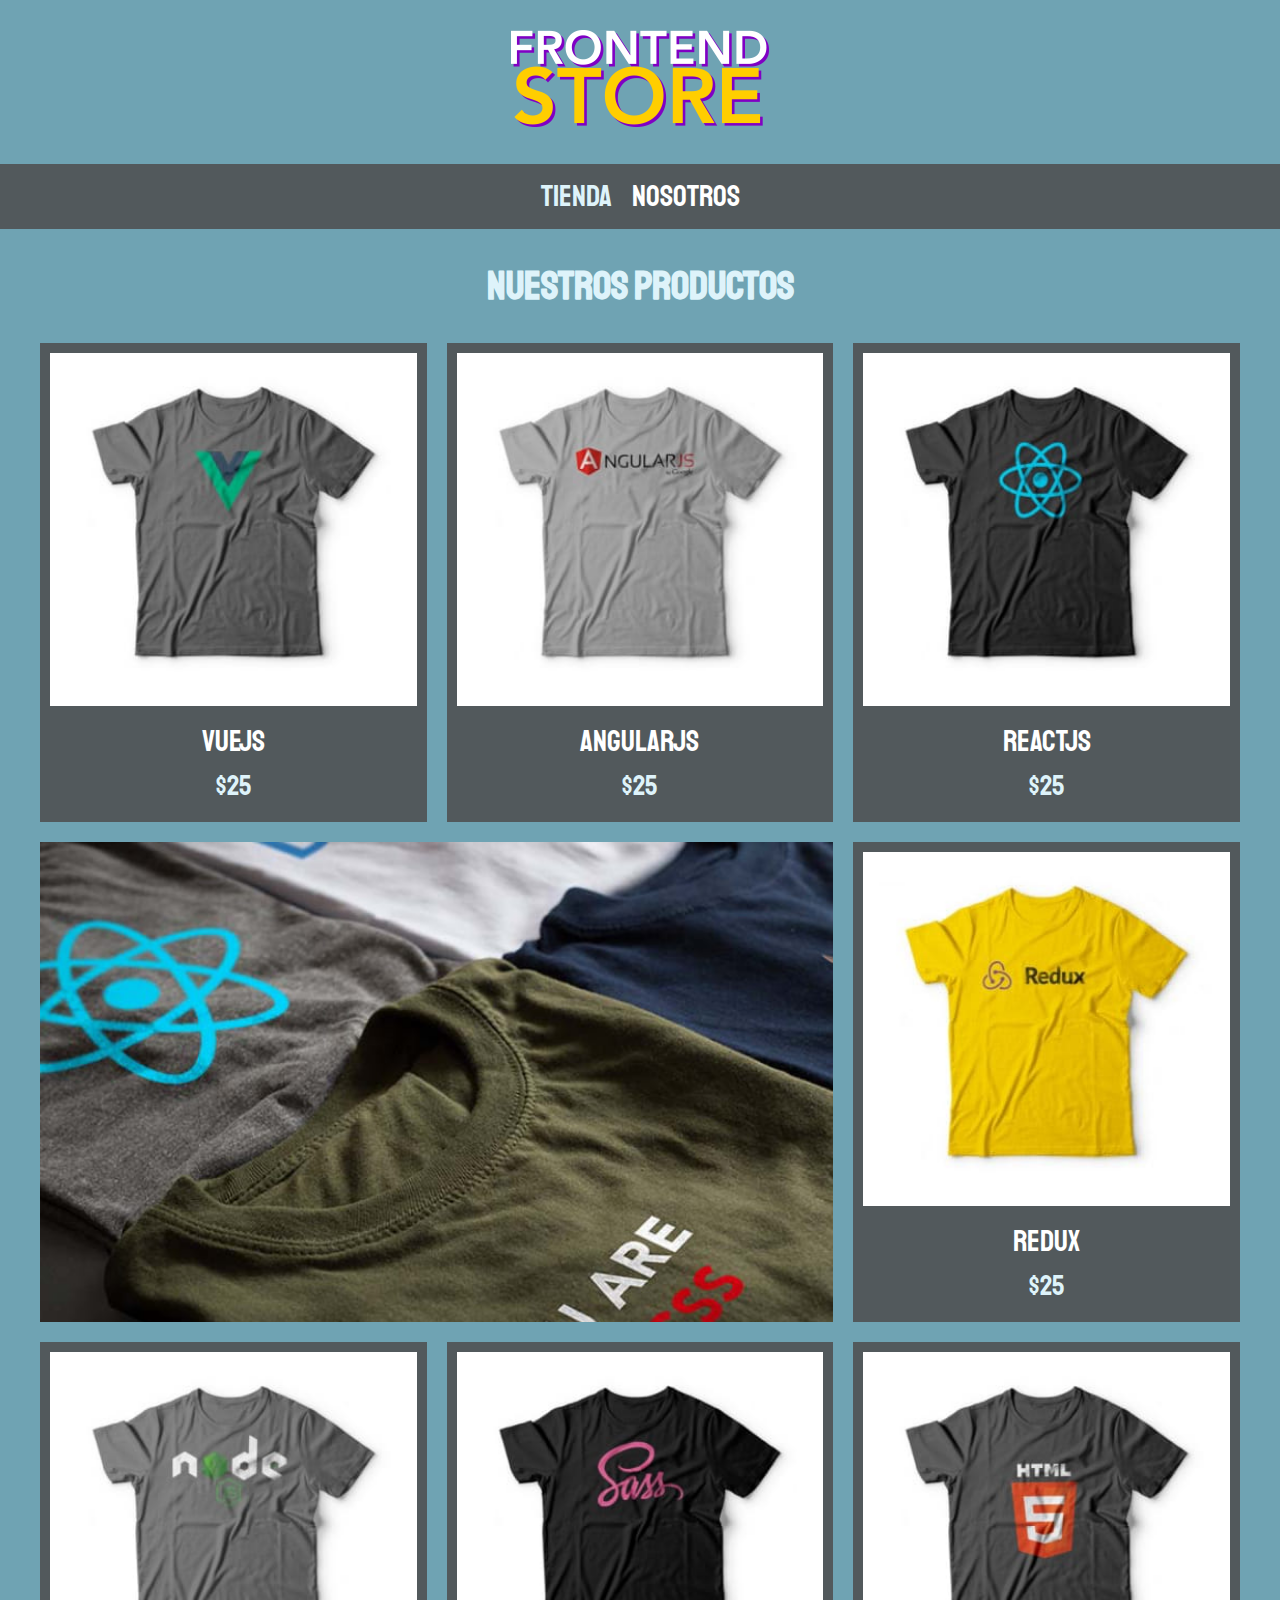
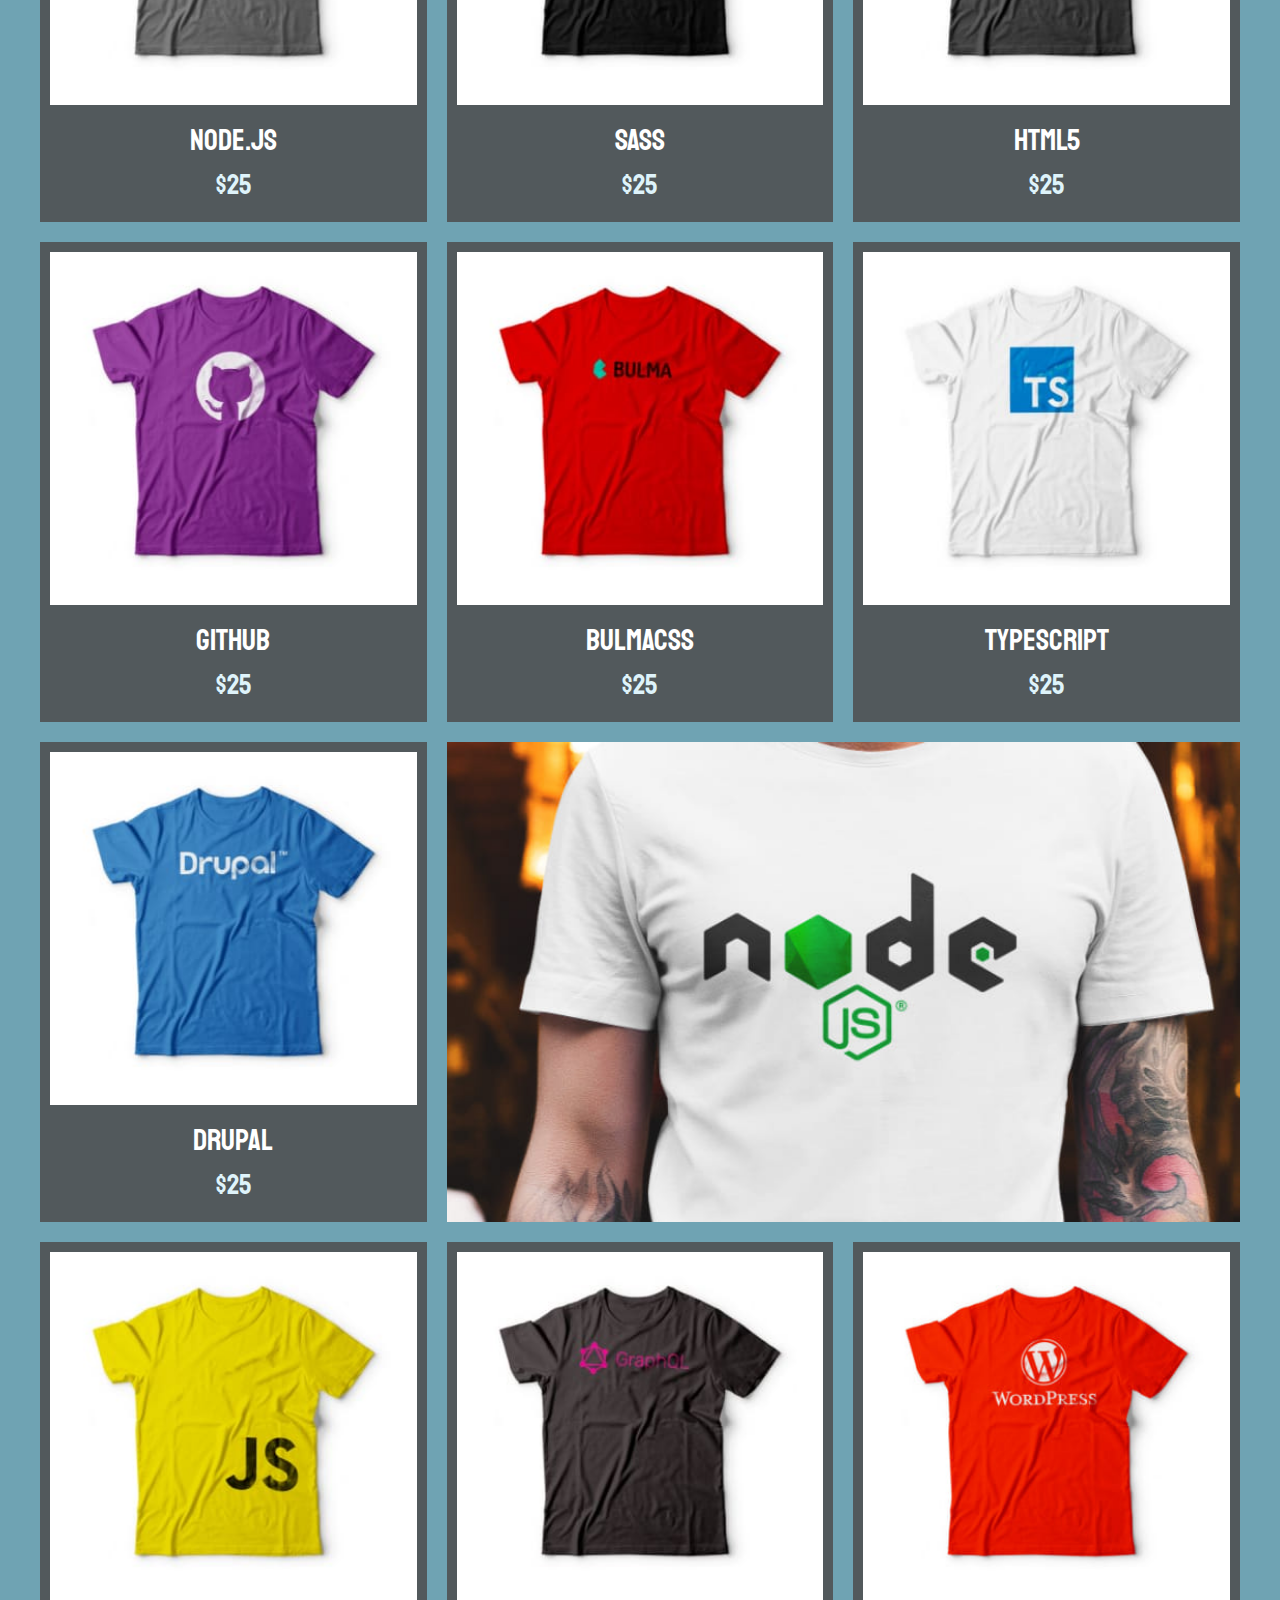
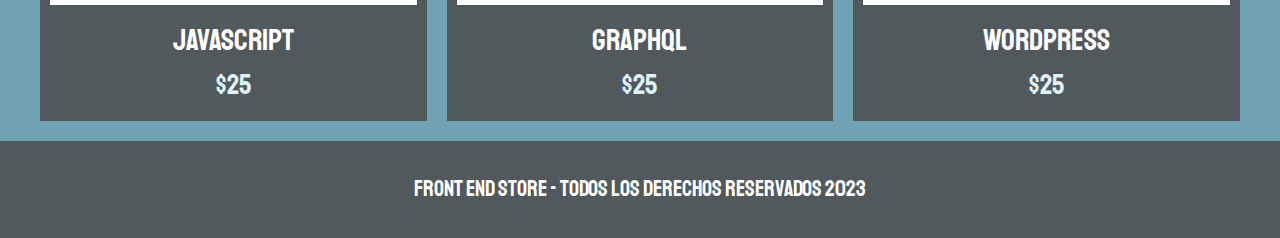
<file: index.html>
<!DOCTYPE html>
<html lang="en">
<head>
    <meta charset="UTF-8">
    <meta http-equiv="X-UA-Compatible" content="IE=edge">
    <meta name="viewport" content="width=device-width, initial-scale=1.0">
    <title>FrontEnt Store</title>
    <link rel="stylesheet" href="assets/styles/normalize.css">
    <link rel="preconnect" href="https://fonts.googleapis.com">
    <link rel="preconnect" href="https://fonts.gstatic.com" crossorigin>
    <link href="https://fonts.googleapis.com/css2?family=Staatliches&display=swap" rel="stylesheet">
    <link rel="stylesheet" href="assets/styles/style.css">

</head>
<body>
    <header class = "header">    
        <a href="index.html">
            <img class = "header__logo" src="assets/images/logo.png" alt="Logotipo">
        </a>
    </header>

    <nav class = "navegacion">
        <a class = "navegacion__enlace navegacion__enlace--activo" href="index.html">Tienda</a>
        <a class = "navegacion__enlace" href="nosotros.html">Nosotros</a>
    </nav>

<main class = "contenedor">
    <h1>Nuestros Productos</h1>

    <div class="grid">
        <div class="producto">
            <a href="producto.html">
            <img class = "producto__imagen" src="assets/images/1.jpg" alt="imagen camisa">
            <div class = "producto__informacion">
                <p class = "producto__nombre">VueJS</p>
                <p class = "producto__precio">$25</p>
            </div>
        </a>
        </div> <!-- producto -->
        <div class="producto">
            <a href="producto.html">
            <img class = "producto__imagen" src="assets/images/2.jpg" alt="imagen camisa">
            <div class = "producto__informacion">
                <p class = "producto__nombre">AngularJS</p>
                <p class = "producto__precio">$25</p>
            </div>
        </a>
        </div> <!-- producto -->
        <div class="producto">
            <a href="producto.html">
            <img class = "producto__imagen" src="assets/images/3.jpg" alt="imagen camisa">
            <div class = "producto__informacion">
                <p class = "producto__nombre">ReactJS</p>
                <p class = "producto__precio">$25</p>
            </div>
        </a>
        </div> <!-- producto -->
        <div class="producto">
            <a href="producto.html">
            <img class = "producto__imagen" src="assets/images/4.jpg" alt="imagen camisa">
            <div class = "producto__informacion">
                <p class = "producto__nombre">Redux</p>
                <p class = "producto__precio">$25</p>
            </div>
        </a>
        </div> <!-- producto -->
        <div class="producto">
            <a href="producto.html">
            <img class = "producto__imagen" src="assets/images/5.jpg" alt="imagen camisa">
            <div class = "producto__informacion">
                <p class = "producto__nombre">Node.JS</p>
                <p class = "producto__precio">$25</p>
            </div>
        </a>
        </div> <!-- producto -->
        <div class="producto">
            <a href="producto.html">
            <img class = "producto__imagen" src="assets/images/6.jpg" alt="imagen camisa">
            <div class = "producto__informacion">
                <p class = "producto__nombre">Sass</p>
                <p class = "producto__precio">$25</p>
            </div>
        </a>
        </div> <!-- producto -->
        <div class="producto">
            <a href="producto.html">
            <img class = "producto__imagen" src="assets/images/7.jpg" alt="imagen camisa">
            <div class = "producto__informacion">
                <p class = "producto__nombre">Html5</p>
                <p class = "producto__precio">$25</p>
            </div>
        </a>
        </div> <!-- producto -->
        <div class="producto">
            <a href="producto.html">
            <img class = "producto__imagen" src="assets/images/8.jpg" alt="imagen camisa">
            <div class = "producto__informacion">
                <p class = "producto__nombre">Github</p>
                <p class = "producto__precio">$25</p>
            </div>
        </a>
        </div> <!-- producto -->
        <div class="producto">
            <a href="producto.html">
            <img class = "producto__imagen" src="assets/images/9.jpg" alt="imagen camisa">
            <div class = "producto__informacion">
                <p class = "producto__nombre">Bulmacss</p>
                <p class = "producto__precio">$25</p>
            </div>
        </a>
        </div> <!-- producto -->
        <div class="producto">
            <a href="producto.html">
            <img class = "producto__imagen" src="assets/images/10.jpg" alt="imagen camisa">
            <div class = "producto__informacion">
                <p class = "producto__nombre">typescript</p>
                <p class = "producto__precio">$25</p>
            </div>
        </a>
        </div> <!-- producto -->
        <div class="producto">
            <a href="producto.html">
            <img class = "producto__imagen" src="assets/images/11.jpg" alt="imagen camisa">
            <div class = "producto__informacion">
                <p class = "producto__nombre">Drupal</p>
                <p class = "producto__precio">$25</p>
            </div>
        </a>
        </div> <!-- producto -->
        <div class="producto">
            <a href="producto.html">
            <img class = "producto__imagen" src="assets/images/12.jpg" alt="imagen camisa">
            <div class = "producto__informacion">
                <p class = "producto__nombre">javascript</p>
                <p class = "producto__precio">$25</p>
            </div>
        </a>
        </div> <!-- producto -->
        <div class="producto">
            <a href="producto.html">
            <img class = "producto__imagen" src="assets/images/13.jpg" alt="imagen camisa">
            <div class = "producto__informacion">
                <p class = "producto__nombre">Graphql</p>
                <p class = "producto__precio">$25</p>
            </div>
        </a>
        </div> <!-- producto -->
        <div class="producto">
            <a href="producto.html">
            <img class = "producto__imagen" src="assets/images/14.jpg" alt="imagen camisa">
            <div class = "producto__informacion">
                <p class = "producto__nombre">Wordpress</p>
                <p class = "producto__precio">$25</p>
            </div>
        </a>
        </div> <!-- producto -->

        <div class="grafico grafico--camisas"></div>
        <div class="grafico grafico--node"></div>
    </div><!--grid -->
</main>



    <footer class = "footer">
        <p class = "footer__texto">Front End Store - Todos los derechos Reservados 2023</p>
    </footer>
</body>
</html>
</file>
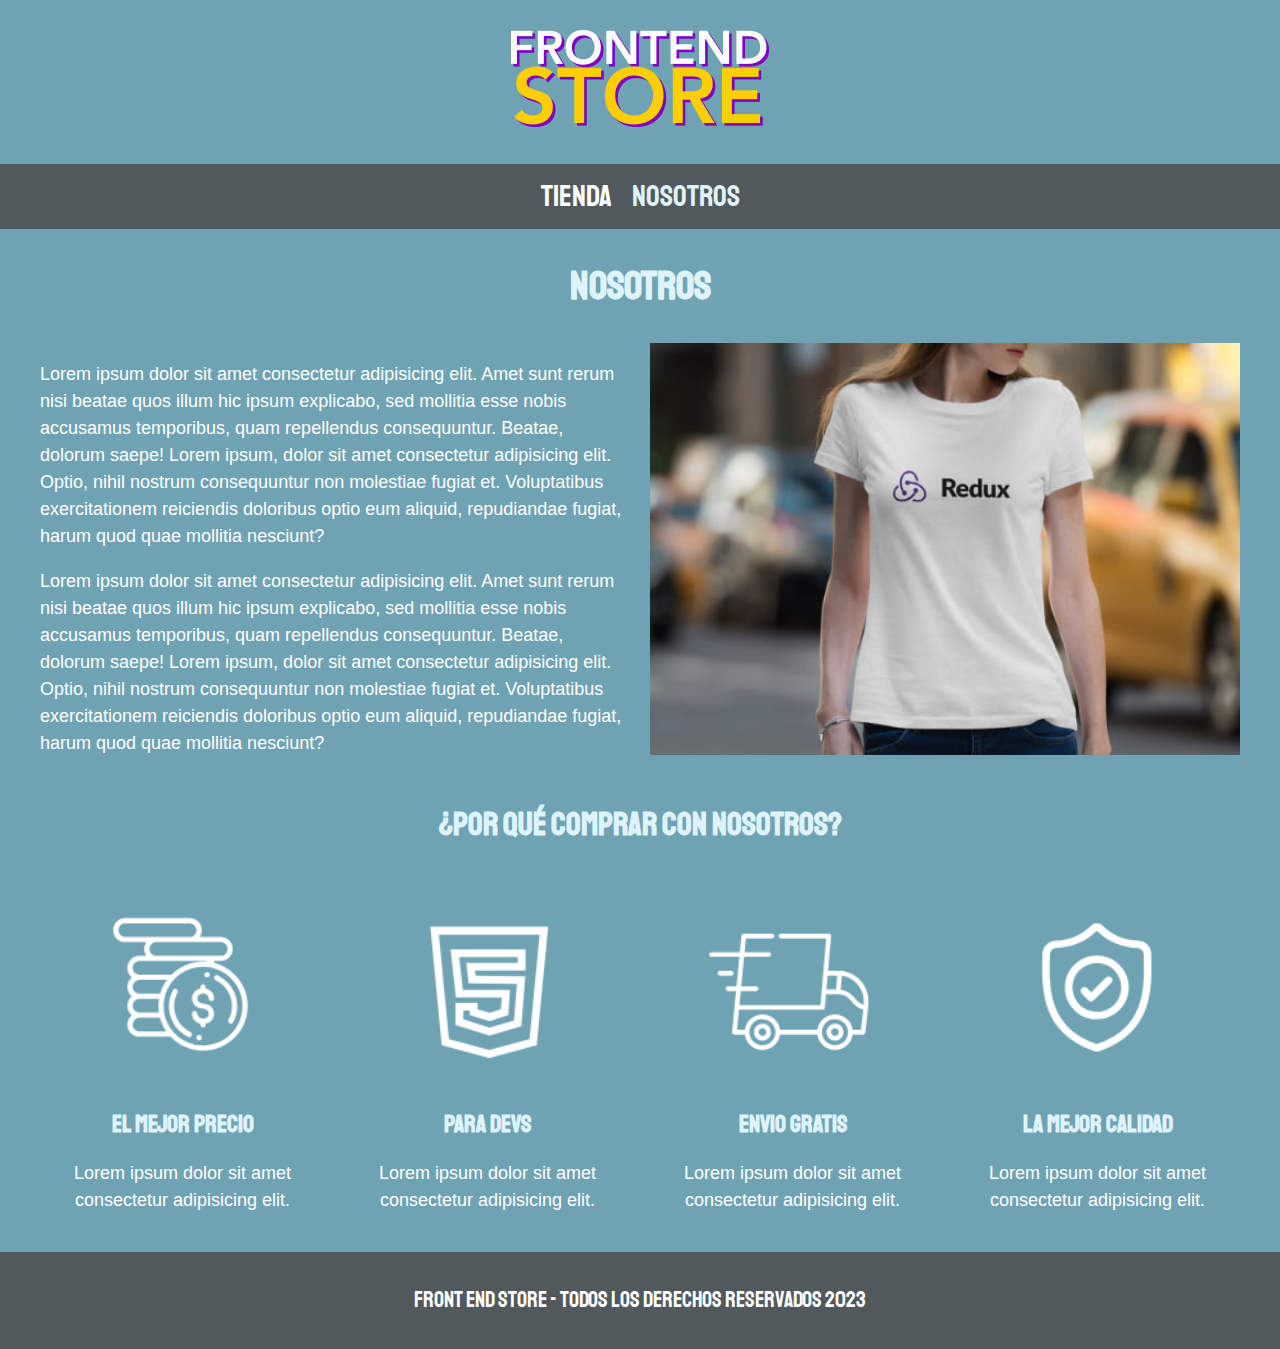
<file: nosotros.html>
<!DOCTYPE html>
<html lang="en">

<head>
    <meta charset="UTF-8">
    <meta http-equiv="X-UA-Compatible" content="IE=edge">
    <meta name="viewport" content="width=device-width, initial-scale=1.0">
    <title>FontEnt Store</title>
    <link rel="stylesheet" href="assets/styles/normalize.css">
    <link rel="preconnect" href="https://fonts.googleapis.com">
    <link rel="preconnect" href="https://fonts.gstatic.com" crossorigin>
    <link href="https://fonts.googleapis.com/css2?family=Staatliches&display=swap" rel="stylesheet">
    <link rel="stylesheet" href="assets/styles/style.css">

</head>

<body>
    <header class="header">
        <a href="index.html">
            <img class="header__logo" src="assets/images/logo.png" alt="Logotipo">
        </a>
    </header>

    <nav class="navegacion">
        <a class="navegacion__enlace" href="index.html">Tienda</a>
        <a class="navegacion__enlace navegacion__enlace--activo" href="nosotros.html">Nosotros</a>
    </nav>

    <main class="contenedor">
        <h1>Nosotros</h1>

        <div class="nosotros">
            <div class="nosotros__contenido">
                <p>Lorem ipsum dolor sit amet consectetur adipisicing elit. Amet sunt rerum nisi beatae quos illum hic
                    ipsum explicabo, sed mollitia esse nobis accusamus temporibus, quam repellendus consequuntur.
                    Beatae, dolorum saepe! Lorem ipsum, dolor sit amet consectetur adipisicing elit. Optio, nihil
                    nostrum consequuntur non molestiae fugiat et. Voluptatibus exercitationem reiciendis doloribus optio
                    eum aliquid, repudiandae fugiat, harum quod quae mollitia nesciunt?</p>
                <p>Lorem ipsum dolor sit amet consectetur adipisicing elit. Amet sunt rerum nisi beatae quos illum hic
                    ipsum explicabo, sed mollitia esse nobis accusamus temporibus, quam repellendus consequuntur.
                    Beatae, dolorum saepe! Lorem ipsum, dolor sit amet consectetur adipisicing elit. Optio, nihil
                    nostrum consequuntur non molestiae fugiat et. Voluptatibus exercitationem reiciendis doloribus optio
                    eum aliquid, repudiandae fugiat, harum quod quae mollitia nesciunt?</p>
            </div>
            <img class="nosotros__imagen" src="assets/images/nosotros.jpg" alt="imagen nosotros">
        </div>
    </main>

    <section class="contenedor comprar">
        <h2 class="comprar__titulo">¿Por qué comprar con nosotros?</h2>

        <div class="bloques">
            <div class="bloque">
                <img class = "bloque__imagen" src="assets/images/icono_1.png" alt="¿por qué comprar?">
                <h3 class="bloque__titulo">El mejor precio</h3>
                <p>Lorem ipsum dolor sit amet consectetur adipisicing elit.</p>
            </div> <!--bloque-->
            <div class="bloque">
                <img class = "bloque__imagen" src="assets/images/icono_2.png" alt="¿por qué comprar?">
                <h3 class="bloque__titulo">Para Devs</h3>
                <p>Lorem ipsum dolor sit amet consectetur adipisicing elit.</p>
            </div> <!--bloque-->
            <div class="bloque">
                <img class = "bloque__imagen" src="assets/images/icono_3.png" alt="¿por qué comprar?">
                <h3 class="bloque__titulo">Envio gratis</h3>
                <p>Lorem ipsum dolor sit amet consectetur adipisicing elit.</p>
            </div> <!--bloque-->
            <div class="bloque">
                <img class = "bloque__imagen" src="assets/images/icono_4.png" alt="¿por qué comprar?">
                <h3 class="bloque__titulo">La mejor calidad</h3>
                <p>Lorem ipsum dolor sit amet consectetur adipisicing elit.</p>
            </div> <!--bloque-->
        </div><!--bloques-->
    </section>

    <footer class="footer">
        <p class="footer__texto">Front End Store - Todos los derechos Reservados 2023</p>
    </footer>
</body>

</html>
</file>
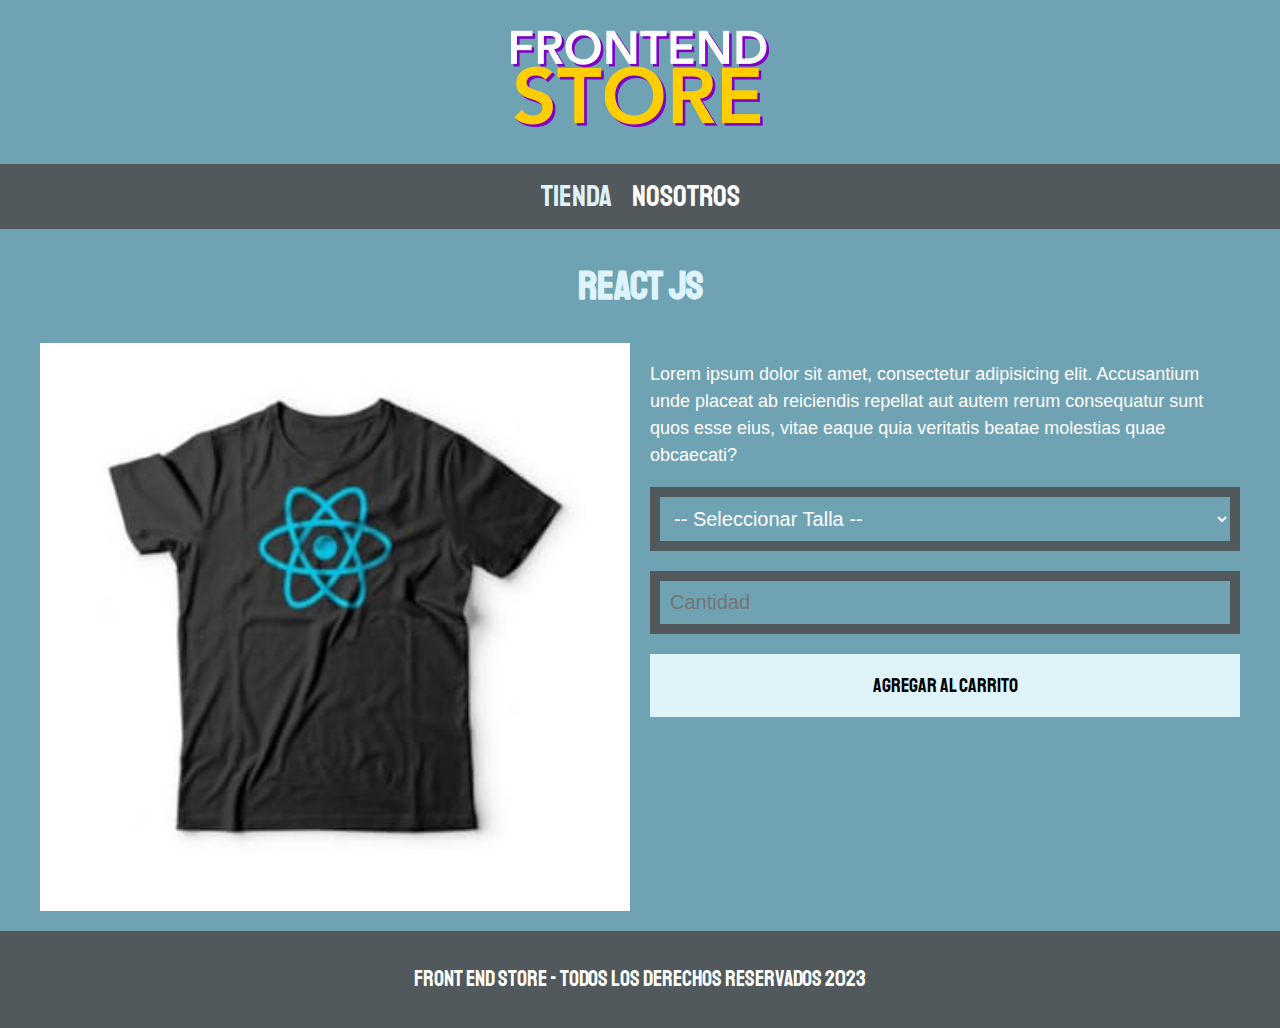
<file: producto.html>
<!DOCTYPE html>
<html lang="en">
<head>
    <meta charset="UTF-8">
    <meta http-equiv="X-UA-Compatible" content="IE=edge">
    <meta name="viewport" content="width=device-width, initial-scale=1.0">
    <title>FontEnt Store</title>
    <link rel="stylesheet" href="assets/styles/normalize.css">
    <link rel="preconnect" href="https://fonts.googleapis.com">
    <link rel="preconnect" href="https://fonts.gstatic.com" crossorigin>
    <link href="https://fonts.googleapis.com/css2?family=Staatliches&display=swap" rel="stylesheet">
    <link rel="stylesheet" href="assets/styles/style.css">

</head>
<body>
    <header class = "header">    
        <a href="index.html">
            <img class = "header__logo" src="assets/images/logo.png" alt="Logotipo">
        </a>
    </header>

    <nav class = "navegacion">
        <a class = "navegacion__enlace navegacion__enlace--activo" href="index.html">Tienda</a>
        <a class = "navegacion__enlace" href="nosotros.html">Nosotros</a>
    </nav>

<main class = "contenedor">
    <h1>React JS</h1>

    <div class="camisa">
        <img src="assets/images/3.jpg" alt="Imagen del producto" class="camisa__imagen">
    
        <div class = "camisa__contenido">
        <p>Lorem ipsum dolor sit amet, consectetur adipisicing elit. Accusantium unde placeat ab reiciendis repellat aut autem rerum consequatur sunt quos esse eius, vitae eaque quia veritatis beatae molestias quae obcaecati?</p>

        <form class = "formulario">
            <select class = "formulario__campo">
                <option disabled selected>-- Seleccionar Talla --</option>
                <option class = "formulario__option">Chica</option>
                <option class = "formulario__option">Mediana</option>
                <option class = "formulario__option">Grande</option>
            </select>

            <input class = "formulario__campo" type="number" placeholder="Cantidad" min="1">
            <input class = "formulario__submit" type="sumit" value = "Agregar al carrito">
        </form>
    </div>
    </div>
</main>

    <footer class = "footer">
        <p class = "footer__texto">Front End Store - Todos los derechos Reservados 2023</p>
    </footer>
</body>
</html>
</file>
<file: assets/styles/style.css>
:root {
  /* --primario: #9c27b0;
    --primarioOscuro: #89119d;
    --secundario: #ffce00;
    --secundarioOscuro: rgb(233,287,2); */

  --primario: #6fa3b3;
  --primarioOscuro: #52595c;
  --secundario: #def3fa;
  --secundarioOscuro: #7d898c;
  --negro: #000;
  --blanco: #fff;

  --fuentePrincipal: "Staatliches", cursive;
}

html {
  box-sizing: border-box;
  font-size: 62.5%; /* 1rem = 10px*/
}

*,
*:before,
*:after {
  box-sizing: inherit;
}

/* Globales */
body {
  background-color: var(--primario);
  font-size: 1.6rem;
  line-height: 1.5;
  
}

p {
  font-size: 1.8rem;
  font-family: Arial, Helvetica, sans-serif;
  color: var(--blanco);
}

a {
  text-decoration: none;
}

img {
  width: 100%;
}

.contenedor {
  max-width: 120rem;
  margin: 0 auto; /*Centramos el contenedor*/
}

h1,
h2,
h3 {
  text-align: center;
  color: var(--secundario);
  font-family: var(--fuentePrincipal);
}

h1 {
  font-size: 4rem;
}

h2 {
  font-size: 3.2rem;
}

h3 {
  font-size: 2.4rem;
}

/* Header */
.header {
  display: flex;
  justify-content: center;

}

.header__logo {
  margin: 3rem 0;
}

/* Footer */
.footer {
  background-color: var(--primarioOscuro);
  padding: 1rem 0;
  margin-top: 2rem;
}

.footer__texto {
  font-family: var(--fuentePrincipal);
  text-align: center;
  font-size: 2.2rem;
}

/* Navegacion */
.navegacion {

  background-color: var(--primarioOscuro);
  padding: 1rem 0;
  /* Se utiliza para con */
  display: flex;
  justify-content: center;
  /*gap: 2rem; Separa el texto en 2rem*/
  width: 100%;

}

.navegacion__enlace {
  font-family: var(--fuentePrincipal);
  color: var(--blanco);
  font-size: 3rem;
  margin-right: 2rem;
}

/* selecciona el ultimo enlace */
.navegacion__enlace:last-of-type {
  margin-right: 0;
}

.navegacion__enlace--activo,
.navegacion__enlace:hover {
  color: var(--secundario);
}

/* productos */
.grid {
  display: grid;
  grid-template-columns: repeat(2, 1fr);
  /* column-gap: 2rem;
    row-gap: 2rem; */
  gap: 2rem;
}

@media (min-width: 768px) {
  .grid {
    grid-template-columns: repeat(3, 1fr);
  }
}

.producto {
  background-color: var(--primarioOscuro);
  padding: 1rem;
}

@media (min-width: 768px) {
  .producto__nombre {
    font-size: 4rem;
  }
}

.producto__nombre {
  font-size: 3rem;
}

.producto__precio {
  font-size: 2.8rem;
  color: var(--secundario);
}

.producto__nombre,
.producto__precio {
  font-family: var(--fuentePrincipal);
  margin: 1rem 0;
  text-align: center;
  line-height: 1.2;
}

/* Graficos */
.grafico {
  min-height: 30rem;
  background-repeat: no-repeat;
  background-size: cover;
  grid-column: 1 / 3;
}

.grafico--camisas {
  grid-row: 2 / 3;
  background-image: url(../images/grafico1.jpg);
}

.grafico--node {
  background-image: url(../images/grafico2.jpg);
  grid-row: 8 / 9;
}

@media (min-width: 768px) {
  .grafico--node {
    grid-row: 5 / 6;
    grid-column: 2 / 4;
  }
}

/* Nosotros */

/** Nosotros **/
.nosotros {
  display: grid;
  grid-template-rows: repeat(2, auto);
}
@media (min-width: 768px) {
  .nosotros {
      
      grid-template-columns: repeat(2, 1fr);
      column-gap: 2rem;
  }
}
.nosotros__imagen {
  grid-row: 1 / 2;
}
@media (min-width: 768px) {
  .nosotros__imagen {
     grid-column: 2 / 3;
  }
}


/* Bloques */

.bloques {
  display: grid;
  grid-template-columns: repeat(2, 1fr);
  gap: 2rem;
}

@media (min-width: 768px) {
  .bloques {
    grid-template-columns: repeat(4, 1fr);
  }
}

.bloque {
  text-align: center;
}

.bloque__titulo {
  margin: 0;
}

/* Pagina del Producto */

@media (min-width: 768px) {
  .camisa {
    display: grid;
    grid-template-columns: repeat(2, 1fr);
    column-gap: 2rem;
  }
}

.formulario {
  display: grid;
  grid-template-columns: repeat(2, 1fr);
  gap: 2rem;
}


  .formulario__campo {
    border: 1rem solid var(--primarioOscuro);
    background-color: transparent;
    color: var(--blanco);
    font-size: 2rem;
    font-family: Arial, Helvetica, sans-serif;
    grid-column: 1/3;
 
    padding: 1rem;

  }

.formulario__option {
  color: var(--negro);
}
.formulario__submit {
  background-color: var(--secundario);
  border: none;
  font-size: 2rem;
  font-family: var(--fuentePrincipal);
  padding: 2rem;
  transition: background-color 0.3s ease;
  grid-column: 1 / 3;
  text-align: center;

}

.formulario__submit:hover {
  cursor: pointer;
  background-color: var(--secundarioOscuro);
}
</file>
